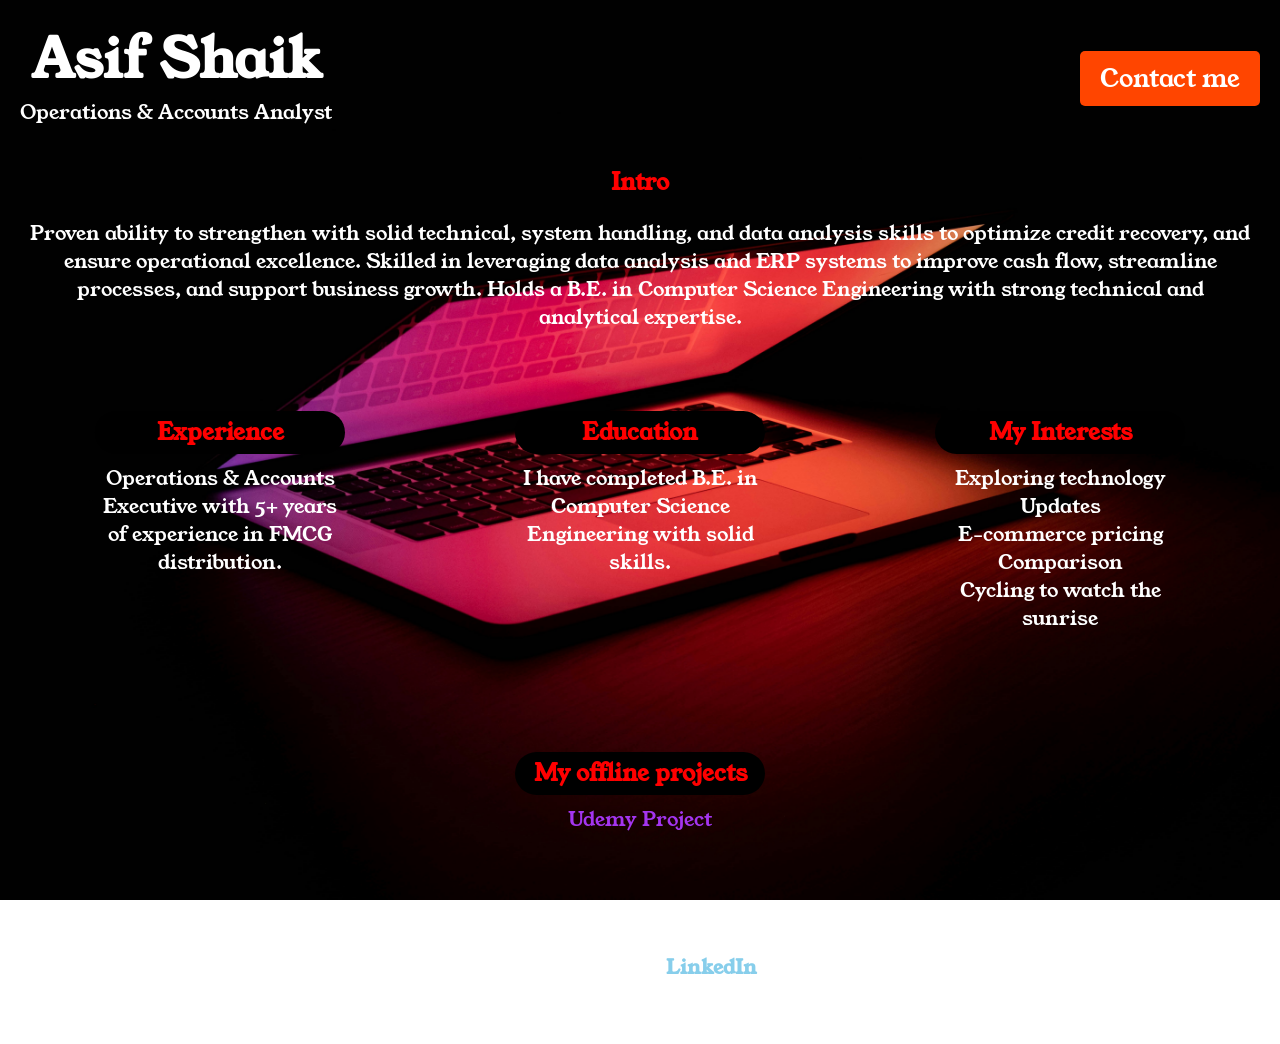
<file: index.html>
<!DOCTYPE html>
<html lang="en">

<head>
    <meta charset="UTF-8">
    <meta name="viewport" content="width=device-width, initial-scale=1.0">
    <link rel="preconnect" href="https://fonts.googleapis.com">
<link rel="preconnect" href="https://fonts.gstatic.com" crossorigin>
<link href="https://fonts.googleapis.com/css2?family=Young+Serif&display=swap" rel="stylesheet"><title>Portfolio</title>
    <link rel="stylesheet" href="style.css">
</head>
<body class="bg">
    <div >
    <div class="container">
        <header class="header">
            <div class="myself">
            <h1 class="header__name">Asif Shaik</h1>
            <p class="header__title">Operations & Accounts Analyst</p>
            </div>
            <a href="contact.html" class="header__contact">Contact me</a>
        </header>
        <main >
            <div class="section-one">
                <h3>Intro</h3>
                <p class="section-one__text">
                    Proven ability to strengthen with solid technical, system handling, and data analysis skills to
                    optimize
                    credit recovery, and ensure operational excellence. Skilled in leveraging data analysis and ERP
                    systems
                    to improve cash flow, streamline processes, and support business growth. Holds a B.E. in Computer
                    Science Engineering with strong technical and analytical expertise.
                </p>
            </div>
            <div class="section-cards">
            <div class="section-two">
                <h3>Experience</h3>
                <p class="section-two__text">Operations & Accounts Executive with 5+ years of experience in FMCG
                    distribution.</p>
            </div>
            <div class="section-three">
                <h3>Education</h3>
                <p class="section-three__text">I have completed B.E. in Computer Science Engineering with solid
                     skills.</p>
            </div>
            <div class="section-four">
                <h3>My Interests</h3>

                <ul class="section-four__list">
                    <li>Exploring technology Updates</li>
                    <li>E-commerce pricing Comparison</li>
                    <li>Cycling to watch the sunrise</li>
                </ul> 
            </div>
            <div class="section-five">
                <h3>My offline projects</h3>
                <div class="section-five__list">
<a href="https://asifsheik.github.io/Udemy-project/">Udemy Project</a>
                </div>
                 </div> 

        </main>
        <footer>
            <div class="footer">
                <h4 class="footer__social">Social Media : <a href="https://www.linkedin.com/in/asif-shaik-4142a816b/" target="_blank">LinkedIn</a></h4>
             <p class=" footer__copyright">&copy; 2026 Asif Shaik. All rights reserved.</p>
            </div>
        </footer>
    </div>
    </div>
</body>

</html>
</file>
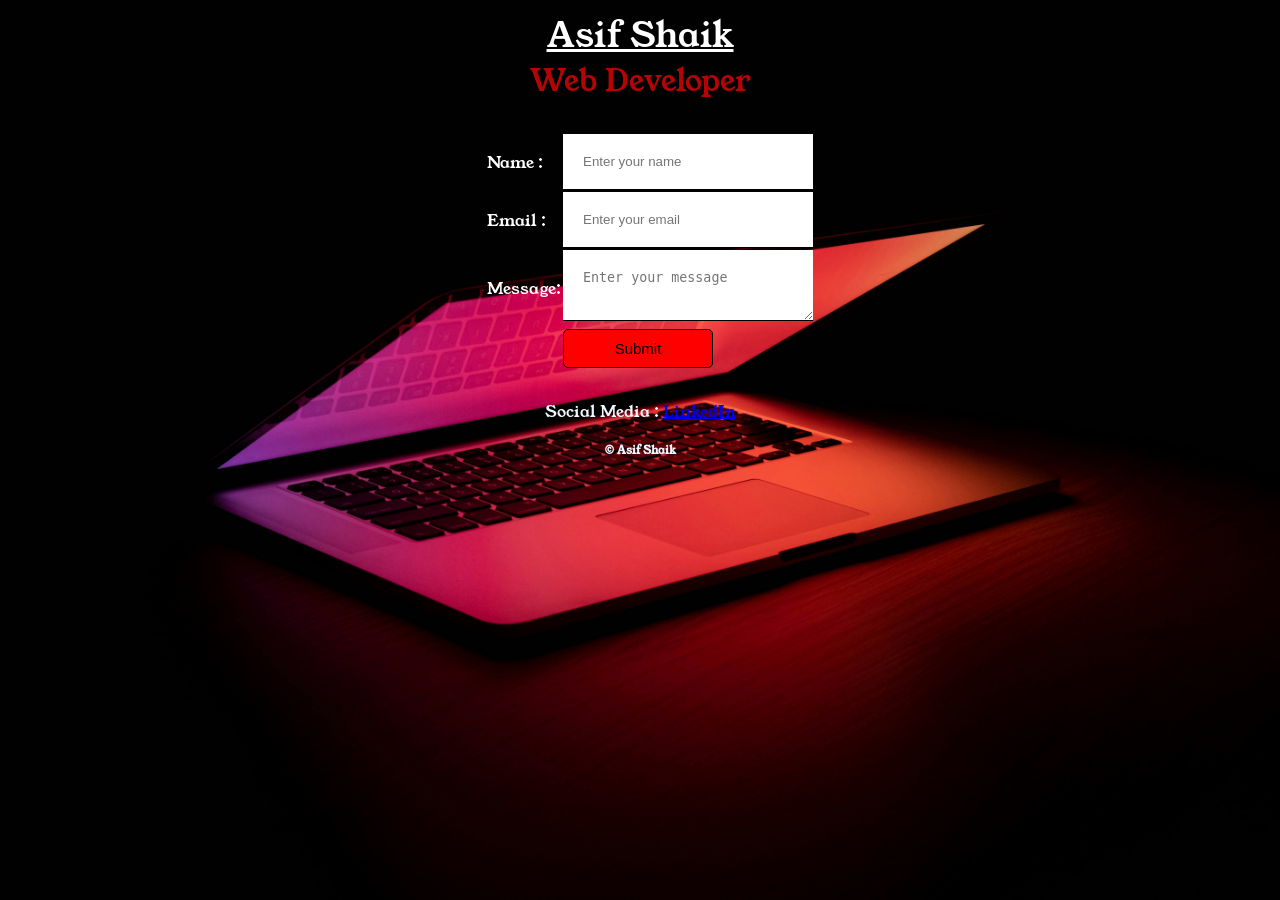
<file: contact.html>
<!DOCTYPE html>
<html lang="en">
<head>
     <meta charset="UTF-8">
    <meta name="viewport" content="width=device-width, initial-scale=1.0">
    <link rel="preconnect" href="https://fonts.googleapis.com">
    <link rel="preconnect" href="https://fonts.gstatic.com" crossorigin>
    <link href="https://fonts.googleapis.com/css2?family=Young+Serif&display=swap" rel="stylesheet">
    <title>Portfolio</title>
    <link rel="stylesheet" href="style.css">
</head>
<body class="contact">
    <div class="contact__bg">
    <div class="csection-one">
    <a href="index.html" >
 Asif Shaik
    </a>
    <p class="csection-one__title">Web Developer</p>
    </div>
    <form class="contact-form">
        <table  cellpadding="10">
            <tr>
            <td>Name :</td>
            <td><input type="text" placeholder="Enter your name" class="contact-form__input"></td>
        </tr>
        <tr>
            <td>Email :</td>
            <td><input type="email" placeholder="Enter your email" class="contact-form__input"></td>
        </tr>
        <tr>
            <td>Message: </td>
            <td><textarea placeholder="Enter your message" class="contact-form__textarea"></textarea></td>

        </tr>
        <tr>
            <td> </td>
            <td><a href="index.html"><input type="submit" value="Submit" class="contact-form__summit"></a>
            </td>
        </tr>
    </table>
</form>
<div class="cfooter">
<p>Social Media : <a href="https://www.linkedin.com/in/asif-shaik-4142a816b/" target="_blank">LinkedIn</a></p>
<h6 class="cfooter__copyrights">&copy; Asif Shaik</h6>
</div>
</div>
</body>
</html>
</file>
<file: style.css>
* {
    padding: 0;
    margin: 0;
    box-sizing: border-box;
}
body {
    font-family: 'Young Serif', serif;
}

.container {
    text-align: center;
    gap: 10px;
}

.header {
    color: white;
    display: flex;
    justify-content: space-between;
    align-items: center;
    padding: 20px;
}
.myself{
    display: flex;
    justify-content: flex-start;
    flex-direction: column;
}
.section-one__text{
    margin: 10px;
}
.section-one{
    margin: 10px;
}
.header__contact {
    background-color: orangered;
    color: white;
    text-decoration: none;
    font-size: 25px;
    padding: 10px 20px;
    border-radius: 5px;
    display: inline-block;
    margin-top: 10px;
}

.header__contact:hover
{
    background-color: orangered;
    color: black;
}

.header__name 
{
    font-size: 55px;
    
}

.header__title {
    font-size: 20px;
}

.section-one{
    font-size: 20px;
    margin-top: 20px;
    color: white; 
    background-color: transparent;         
}
.section-one__text{
    font-size: 20px;
    margin : 20px;
    color: white;
}
.section-one h3{
    color: red
}
.section-one:hover{
border-color: orangered;
    box-shadow: 0 8px 20px rgb(65, 27, 27);
    transform: translateY(-5px);
    cursor: pointer;
    color: black;
}
.section-two,
.section-three,
.section-four,
.section-five {
    font-size: 20px;
    margin-top: 20px;
    background-color: transparent;
    margin: 10px;
    border-radius: 20px;
    width: 350px;
    padding: 50px;
    height: auto;
    gap: 20px;
    flex-wrap: wrap;
    justify-content: space-between;
    text-align: center;
    align-items: center;
}
.section-two:hover,
.section-three:hover,
.section-four:hover,
.section-five:hover{
    border-color: red;
    box-shadow: 0 8px 20px rgb(65, 27, 27);
    transform: translateY(-5px);
    cursor: pointer;
}
.section-two h3,
.section-three h3,
.section-four h3,
.section-five h3{
    padding : 5px;
    width: auto;
    color: red;
    background-color: black;
    border-radius: 30px;
    margin-bottom: 10px;
}

.section-five__list,.section-four__list {
    text-decoration: none;
    list-style-type: none;

}


.footer {
    color: white;
    padding: 20px;
    margin-top: 20px;
}

.footer__social 
{
    font-size: 20px;
    margin-top: 20px;
}

.footer__social a 
{
    color: skyblue;
    text-decoration: none;
    display: inline-block;
}

.section-cards {
    color: white;
    display: flex;
    justify-content: space-around;
    flex-wrap: wrap;
    flex-basis: 200px;
    border-radius: 10px;
    margin: 10px;
}
.footer__copyright{
    padding-top: 20px;
}
.cfooter , .csection-one ,.csection-one a {
    margin: 10px;
    color: aliceblue;
    text-align: center;
}
.contact-form{
    width: 350px;
    margin: auto;
    padding: 20px;
    color: white;
}

.contact-form__input , .contact-form__textarea{
    padding: 20px;
    border: none;
    border-bottom: solid black 1px;
    width: 250px;
}
.csection-one__title {
    color: rgb(180, 5, 5);
    font-size: 30px;
}
.csection-one a {
    font-size: 35px;
    color: white;
}
.contact{
    display: flex;
    flex-direction: column;
    align-items: center;
}

.contact-form__summit{
    width: 150px;
    padding: 10px 20px;
    background-color: red;
    color: black;
    border: solid black 1px;
    font-size: 15px;
    border-radius: 5px;

}
.contact-form__summit:hover{
    background-color: tomato;
}
.cfooter__copyrights{
    padding-top: 20px;
}
.bg , .contact 
{
            background-image: url("bg.jpeg");
            background-size: cover;
    background-position: center;
    background-repeat: no-repeat;
    background-attachment: fixed;
    
}
.section-five a{
    text-decoration: none;
    color: #A435F0;
}
</file>
